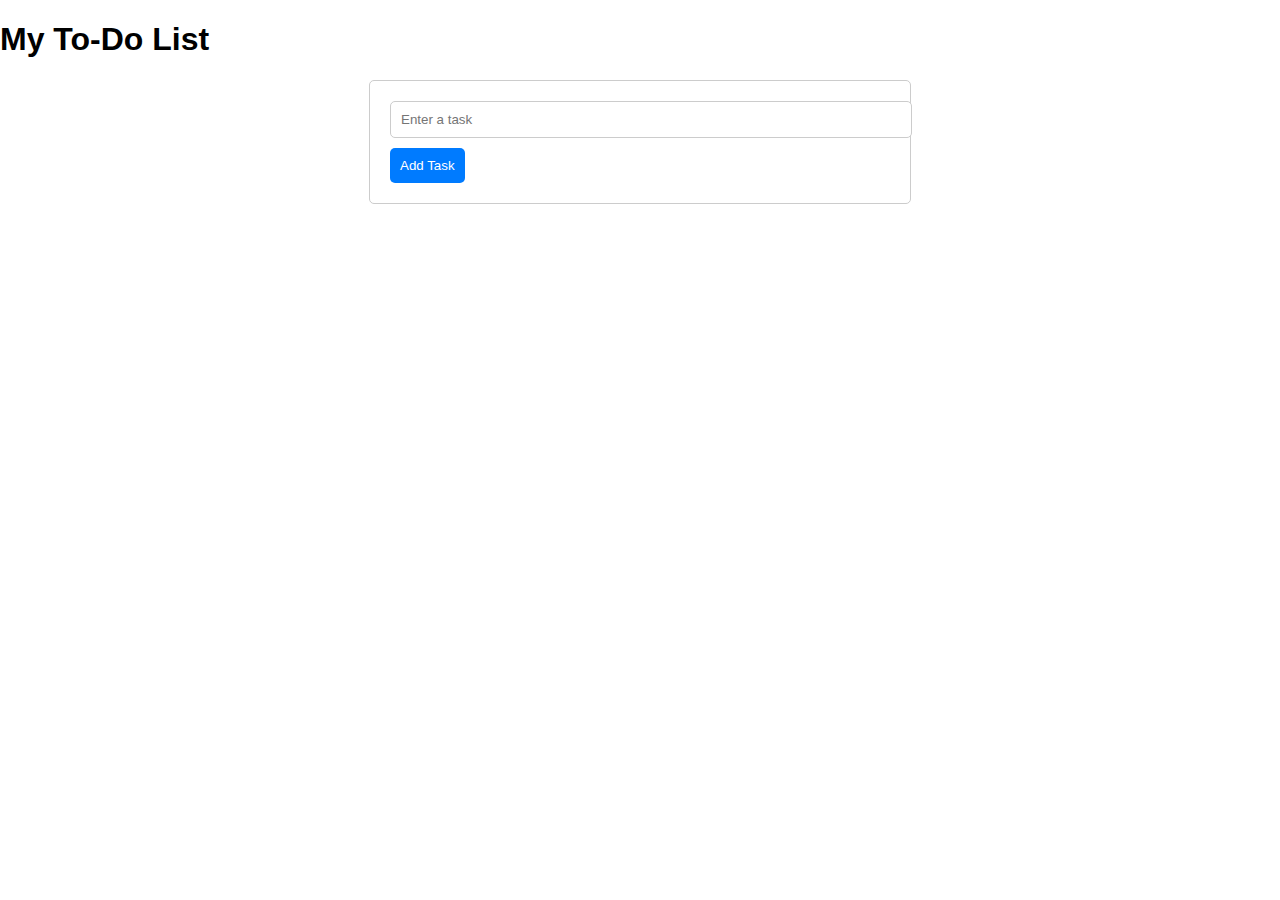
<file: Etp/index.html>
<!DOCTYPE html>
<html lang="en">
<head>
    <meta charset="UTF-8">
    <meta name="viewport" content="width=device-width, initial-scale=1.0">
    <title>To-Do List</title>
    <link rel="stylesheet" href="style.css">
</head>
<body>
    <h1 class="my_list">My To-Do List</h1>

    <div class="container">
        <input type="text" placeholder="Enter a task" id="new-task-input">
        <button id="add-task-button">Add Task</button>

        <ul id="to-do-list">
            </ul>
    </div>
</body>
</html>
</file>
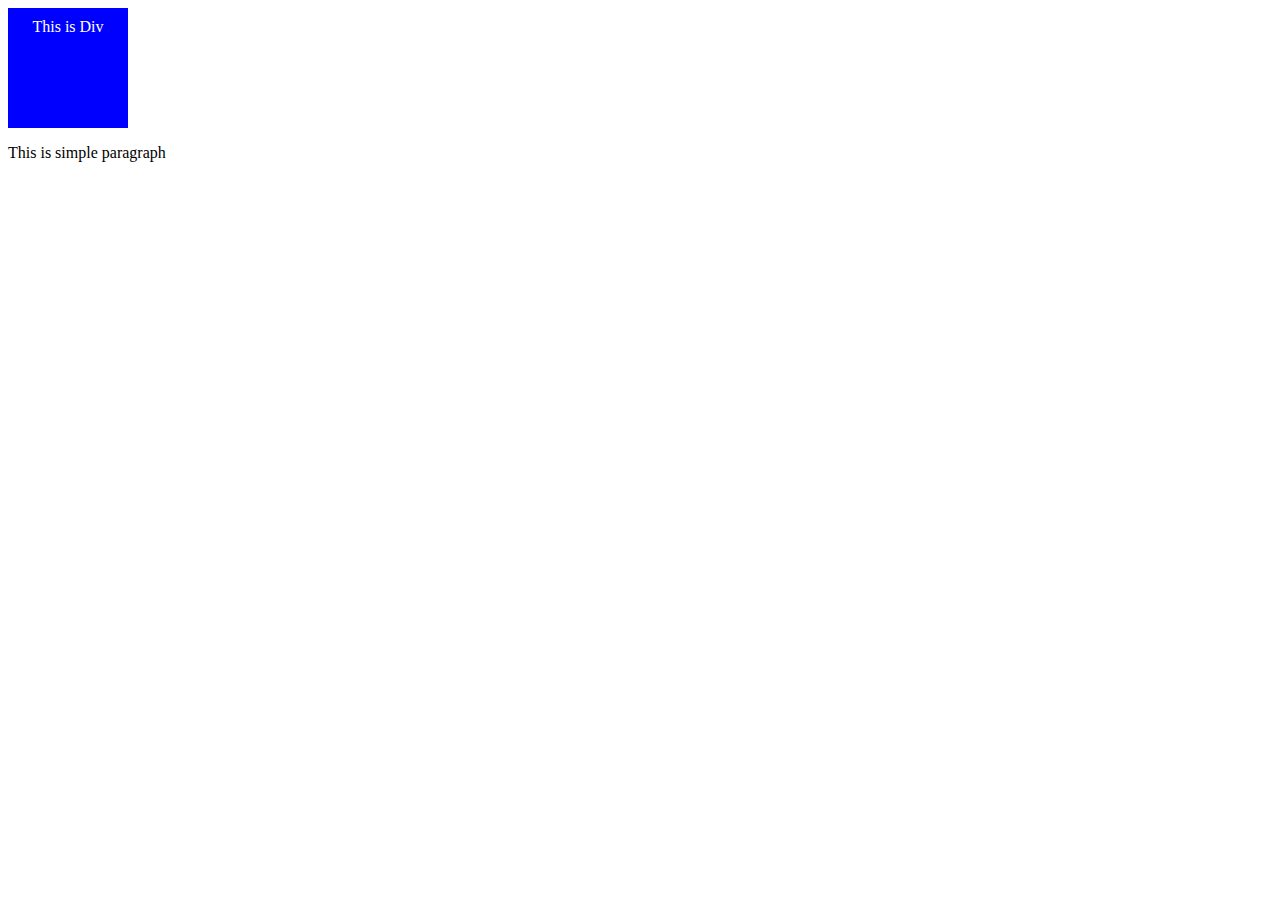
<file: 16_Attribute.html>
<!DOCTYPE html>
<html lang="en">
<head>
    <meta charset="UTF-8">
    <meta name="viewport" content="width=device-width, initial-scale=1.0">
    <link rel="stylesheet" href="16_style.css">
    <title>Attribute in JS</title>
</head>
<body>
    <div id="box" name="JSDiv">This is Div</div>
    <p class="para">This is simple paragraph</p>

    <script src="16_Attribute.js"></script>
</body>
</html>
</file>
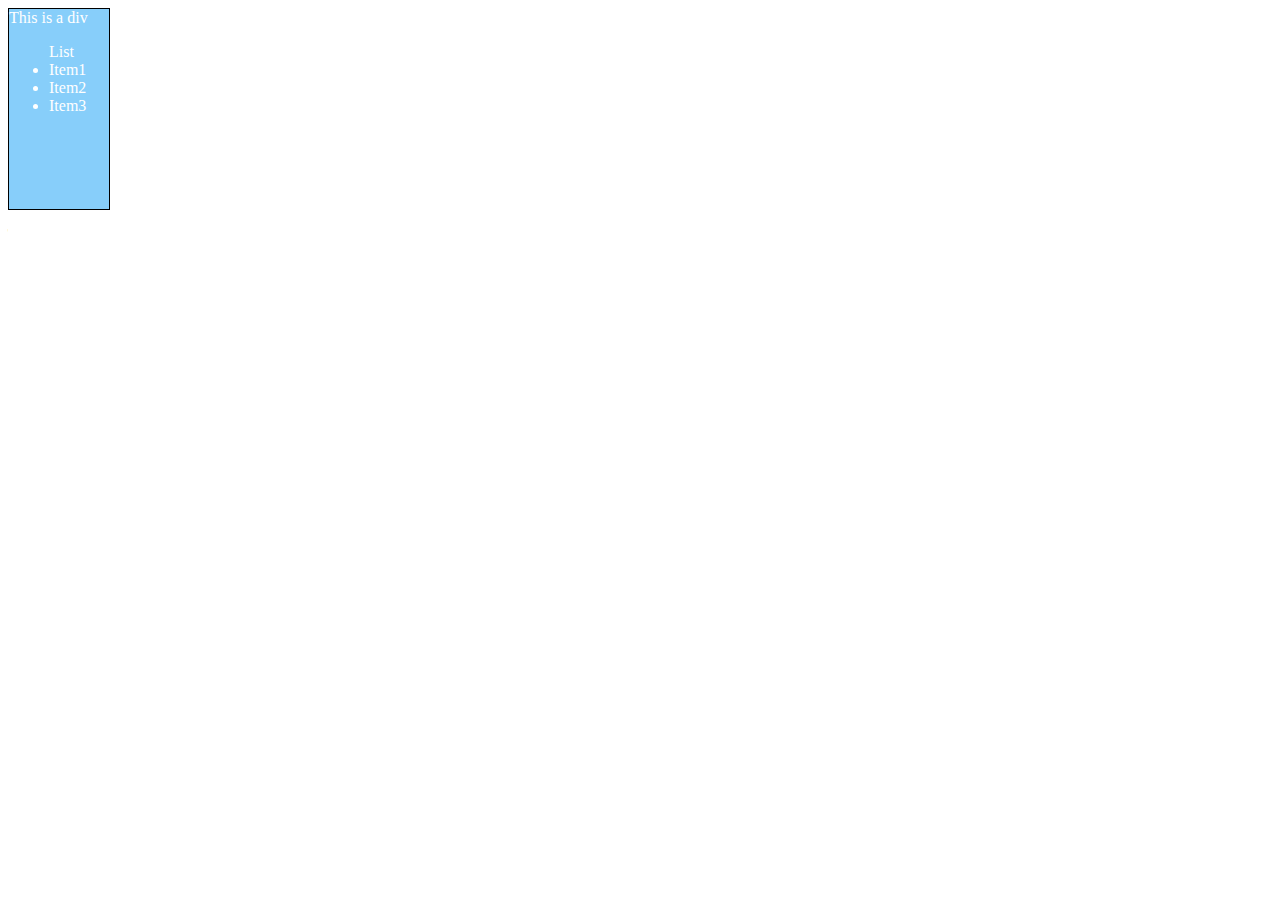
<file: 17_index.html>
<!DOCTYPE html>
<html lang="en">
<head>
    <meta charset="UTF-8">
    <meta name="viewport" content="width=device-width, initial-scale=1.0">
    <link rel="stylesheet" href="17_style.css">
    <title>Insert Element in Js</title>
</head>
<body>
   <div id="box" name="JSDIV"> This is a div 
        <ul>List
            <li>Item1</li>
            <li>Item2</li>
            <li>Item3</li>
        </ul>
    </div>
    <p class="para">This is a simple line</p>
    <script src="17_Insert.js"></script>
</body>
</html>
</file>
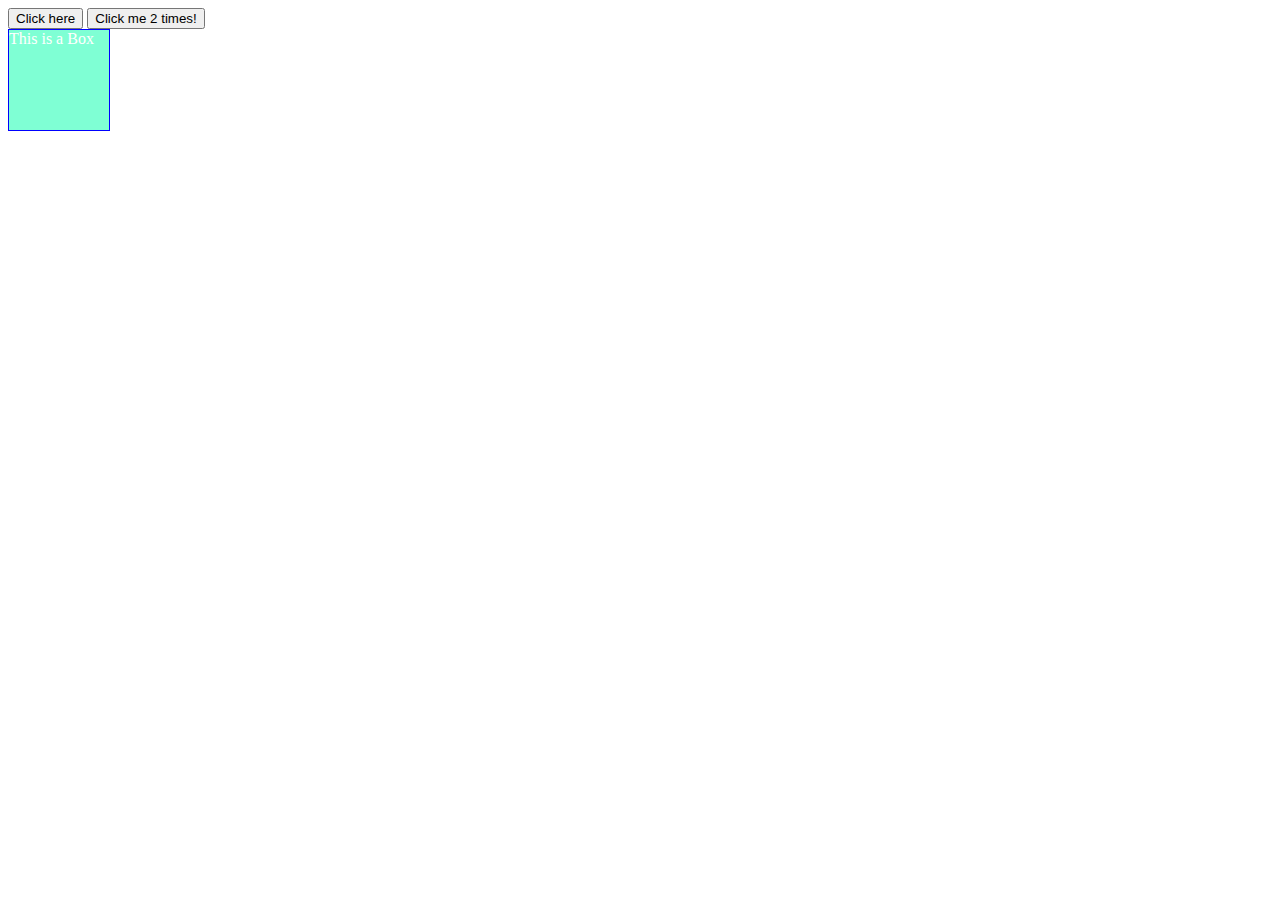
<file: 18_Event.html>
<!DOCTYPE html>
<html lang="en">
<head>
    <meta charset="UTF-8">
    <meta name="viewport" content="width=device-width, initial-scale=1.0">
    <title>Document</title>
    <link rel="stylesheet" href="18_Event.css">
</head>
<body>
    
    <!-- <button onclick="console.log('button was clicked');alert('Button was pressed')">Click Here!</button> -->

    <button id="Btn1">Click here</button>

    <button ondblclick="console.log('Button was clicked')">Click me 2 times!
    </button>

    <div onmouseover="console.log('You are inside')">This is a Box

    </div>
    <script src="18_Event.js"></script>
</body>
</html>
</file>
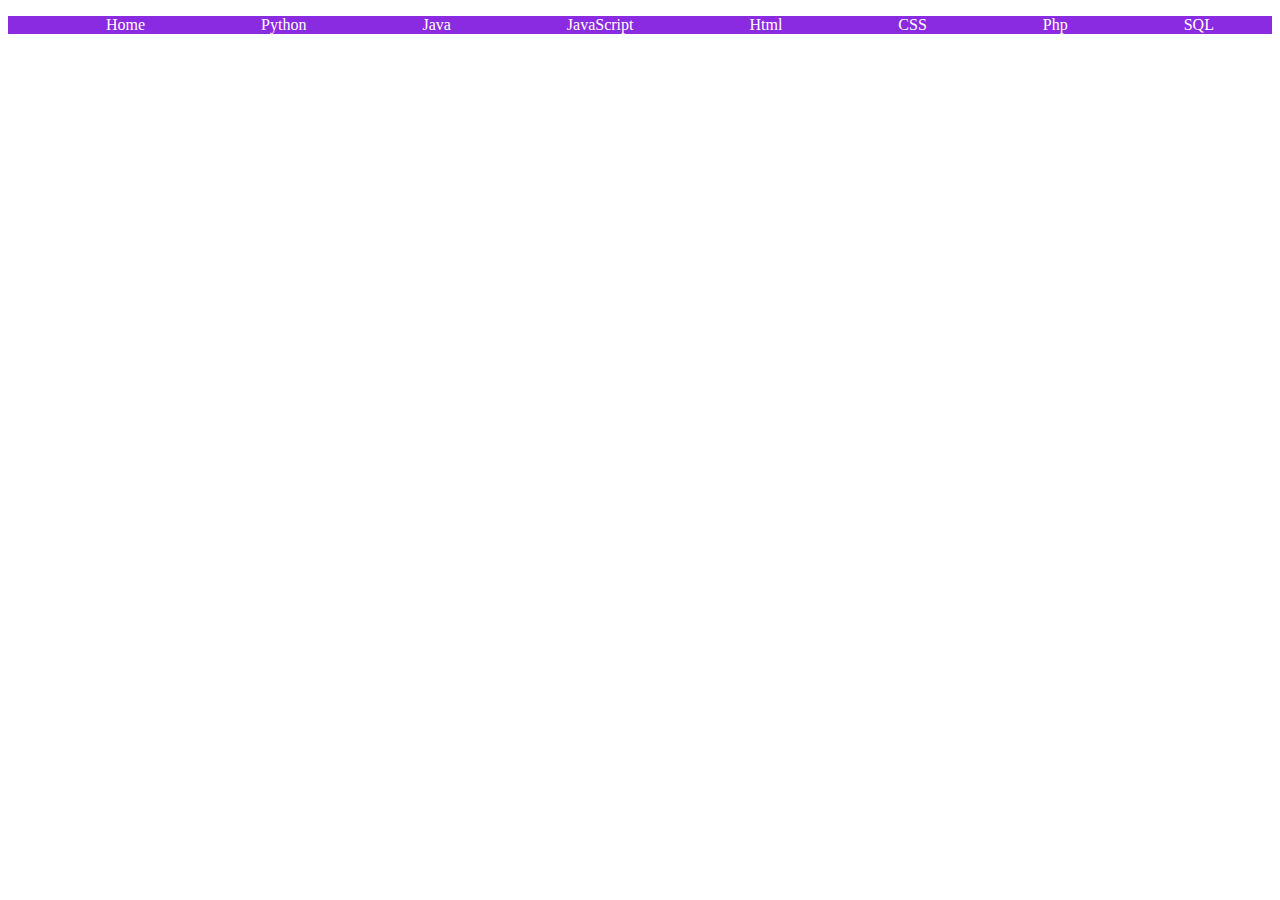
<file: 22_index.html>
<!DOCTYPE html>
<html lang="en">
<head>
    <meta charset="UTF-8">
    <meta name="viewport" content="width=device-width, initial-scale=1.0">
    <title>Document</title>
    <style>
        .container .nav ul {
            display: flex;
            list-style: none;
            justify-content: space-around;
            background-color: blueviolet;
            color: white;
        }
    </style>
</head>
<body>
    <div class="container">
        <div class="nav">
            <ul>
                <li>Home</li>
                <li>Python</li>
                <li>Java</li>
                <li>JavaScript</li>
                <li>Html</li>
                <li>CSS</li>
                <li>Php</li>
                <li>SQL</li>
            </ul>
        </div>
    </div>
</body>
</html>
</file>
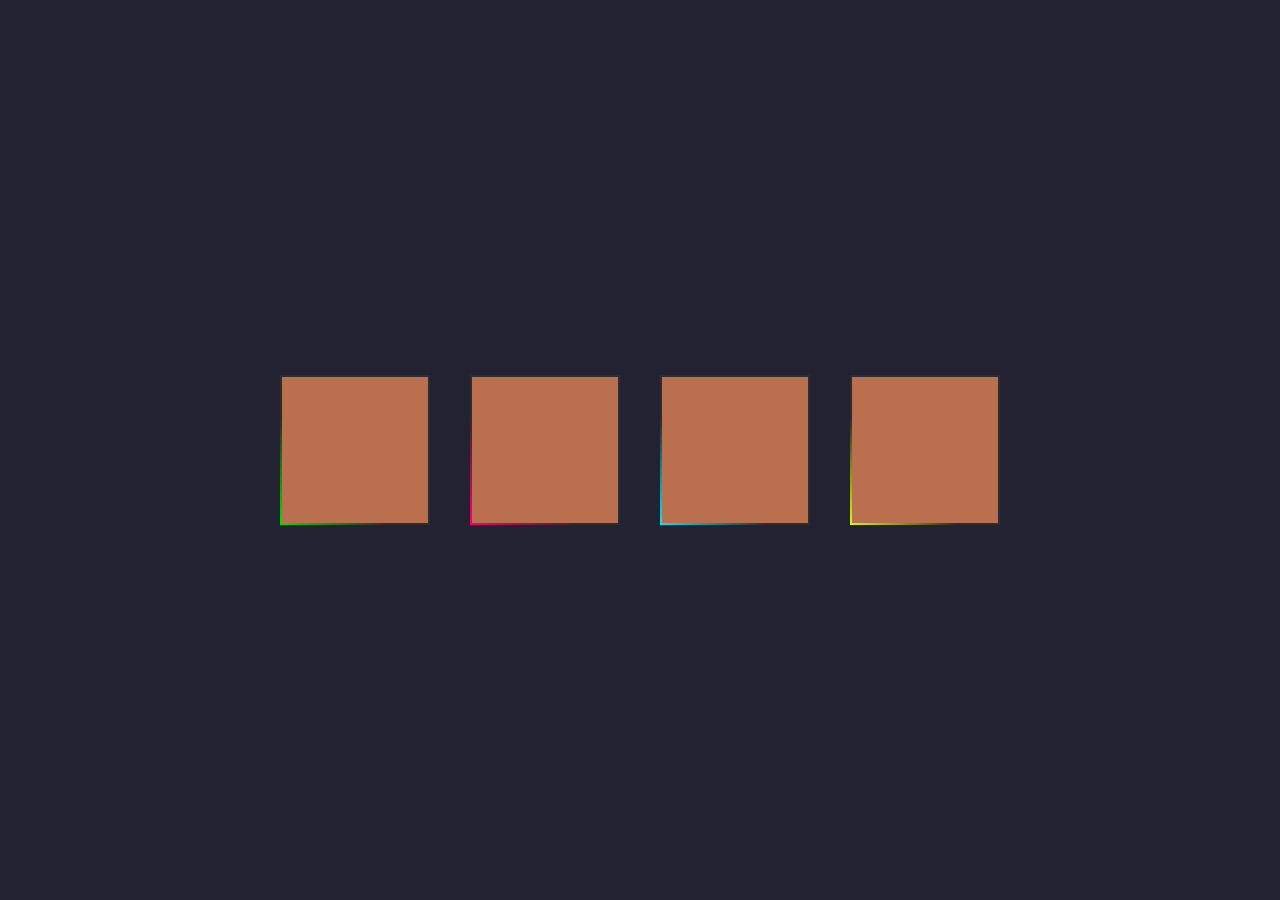
<file: Border.html>
<!DOCTYPE html>
<html lang="en">
<head>
    <meta charset="UTF-8">
    <meta name="viewport" content="width=device-width, initial-scale=1.0">
    <link rel="stylesheet" href="style.css">
    <title>Animated Border</title>
</head>
<body>
    <div class="loader" style="--clr: #01e100;--i:1;"></div>
    <div class="loader" style="--clr: #f50076;--i:1;"></div>
    <div class="loader" style="--clr: #00e6fd;--i:1;"></div>
    <div class="loader" style="--clr: #d0ff00;--i:1;"></div>
</body>
</html>
</file>
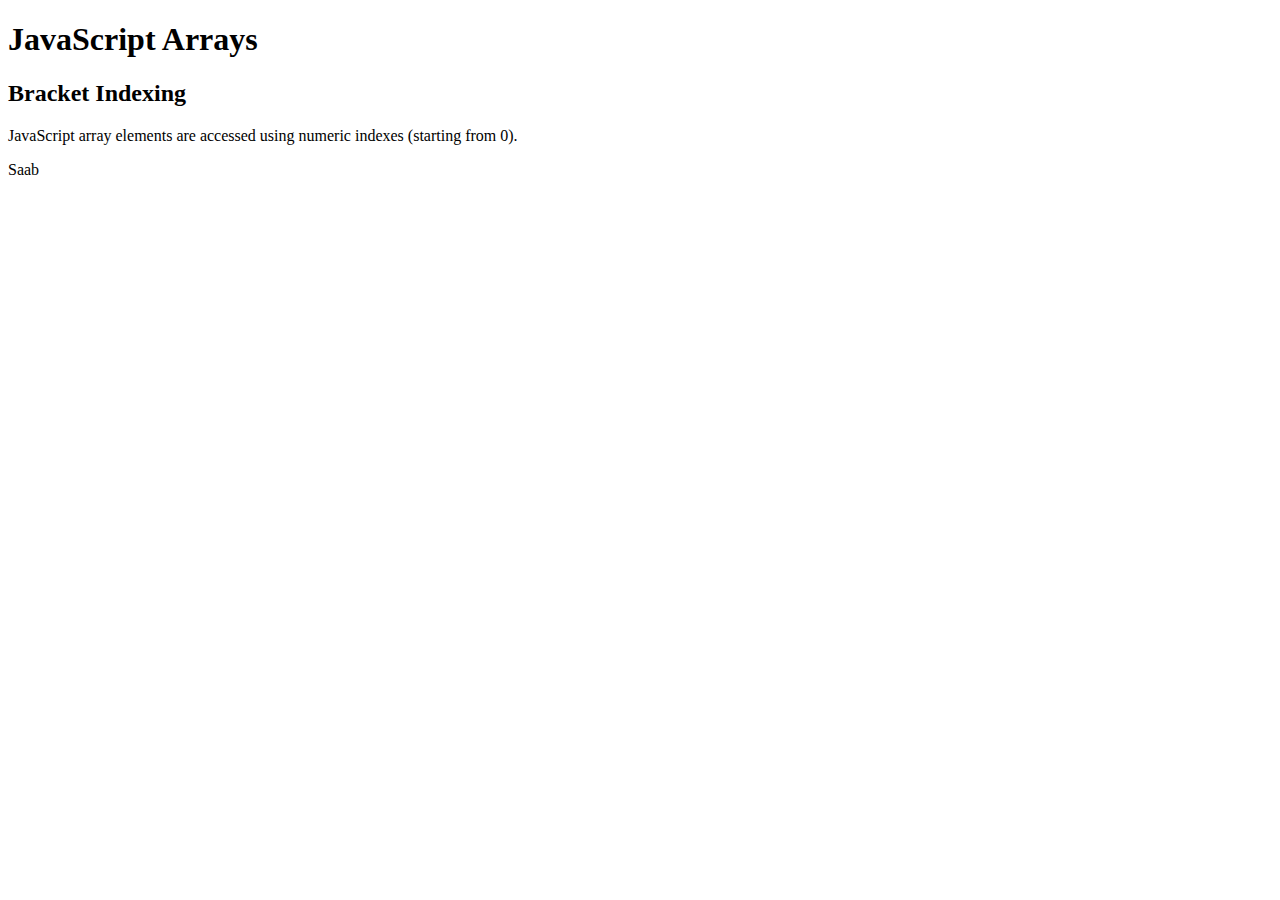
<file: DOM.html>
<!DOCTYPE html>
<html>
<body>
<h1>JavaScript Arrays</h1>
<h2>Bracket Indexing</h2>

<p>JavaScript array elements are accessed using numeric indexes (starting from 0).</p>

<p id="demo"></p>

<script>
const cars = ["Saab", "Volvo", "BMW"];
document.getElementById("demo").innerHTML = cars[0];
</script>

</body>
</html>
</file>
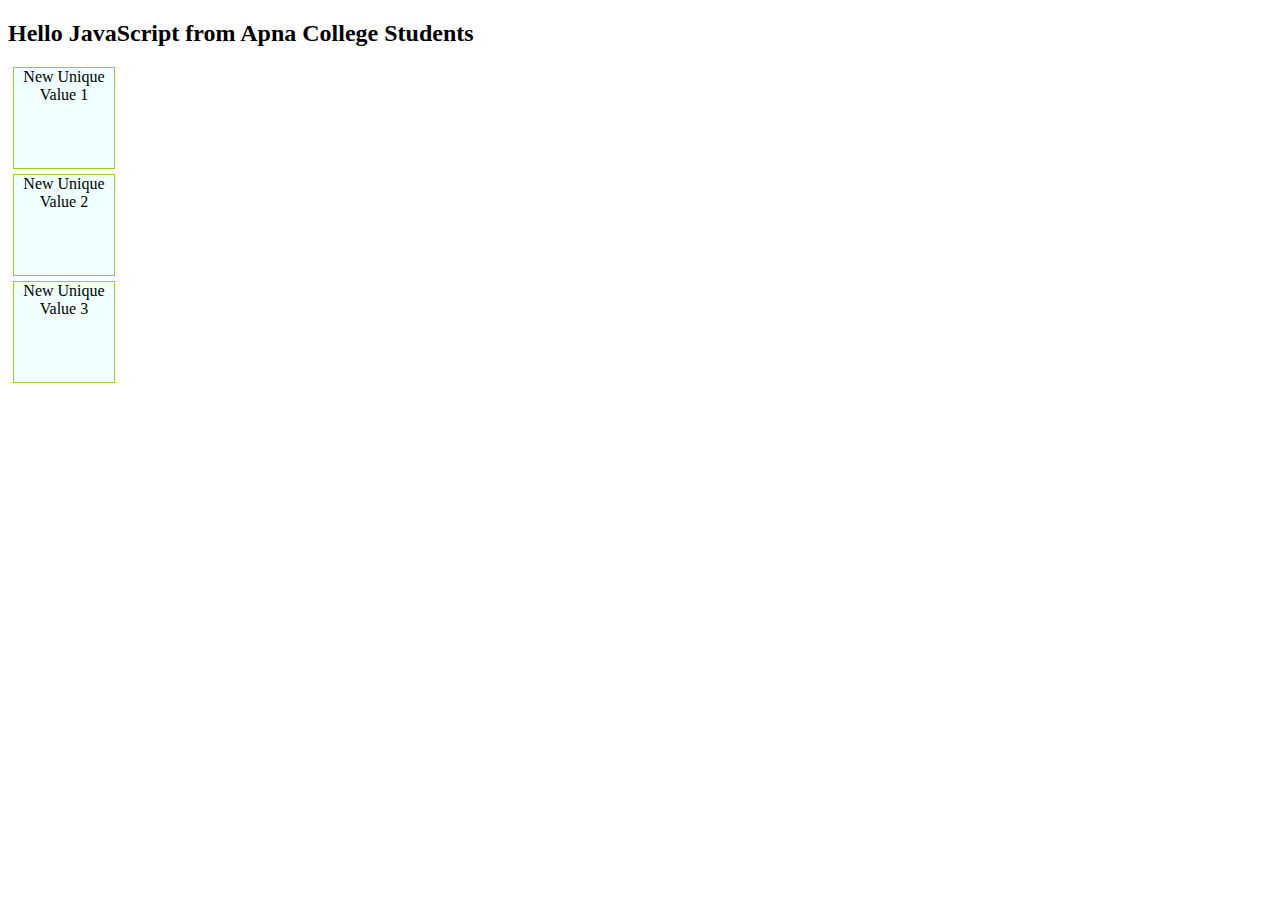
<file: Programs/12_index.html>
<!-- Q1:-  Create a H2 heading element with text - "Hello JavaScript". Append "from Apna College Students" to this using JS. -->

<!DOCTYPE html>
<html lang="en">
<head>
    <meta charset="UTF-8">
    <meta name="viewport" content="width=device-width, initial-scale=1.0">
    <style>
        .box{
            width:100px ;
            height: 100px;
            border: 1px solid yellowgreen;
            margin: 5px;
            text-align: center;
            background-color: azure;
        }
    </style>
    <title>Document</title>
</head>
<body>
    <h2>Hello JavaScript</h2>
    <div class="box"> First Div</div>
    <div class="box"> Second Div</div>
    <div class="box"> Third Div</div>

    <script src="12_Prog.js"></script>
</body>
</html>
</file>
<file: Etp/style.css>
body {
    font-family: sans-serif;
    margin: 0;
    padding: 0;
}

.container {
    width: 500px;
    margin: 0 auto;
    padding: 20px;
    border: 1px solid #ccc;
    border-radius: 5px;
}

.my_list{
    align-items: center;
    justify-content: center;
}
#new-task-input {
    width: 100%;
    padding: 10px;
    border: 1px solid #ccc;
    border-radius: 5px;
    margin-bottom: 10px;
}

#add-task-button {
    padding: 10px;
    border: none;
    border-radius: 5px;
    background-color: #007bff;
    color: white;
    cursor: pointer;
}

#to-do-list {
    margin: 0;
    padding: 0;
    list-style-type: none;
}

#to-do-list li {
    padding: 10px;
    border: 1px solid #ccc;
    margin-bottom: 5px;
}

#to-do-list li.completed {
    text-decoration: line-through;
}
</file>
<file: 16_style.css>
#box{
    height: 100px;
    width: 100px;
    background-color: blue;
    color: white;
    text-align: center;
    padding: 10px;
}
</file>
<file: 17_style.css>
#box{
    height: 200px;
    width: 100px;
    background-color: lightskyblue;
    color: white;
    border: 1px solid black;
}
</file>
<file: 18_Event.css>
/* Events in JS
The change in the state of an object is known as an Event
Events are fired to notify code of "Interesting Changes" that may affect code execution.

1. Mouse events (click, double click, etc)
2. Keyboard events (keypress, keyup, keydown)
3. Form events (submit etc.)
4. Print event & many more */


div{
    height: 100px;
    width: 100px;
    background-color: aquamarine;
    color: white;
    border: 1px solid blue;
}
</file>
<file: style.css>
*{
    margin: 0;
    padding: 0;
    box-sizing: border-box;
}
body{
    display: flex;
    justify-content: center;
    align-items: center;
    min-height: 100vh;
    background-color:#223;
    gap: 40px;
}
.loader{
    position: relative;
    width: 150px;
    height: 150px;
    background-color: rgb(45, 45, 45);
    overflow: hidden;
    transform: rotate(calc(90deg* var(--i)));
}
.loader::after{
    content: "";
    position: absolute;
    inset: 2px;
    background-color: #BA704F;

}

.loader::before{
    content: "";
    position: absolute;
    width: 300px;
    height: 300px;
    background: radial-gradient(var(--clr),transparent,transparent);
    animation: animate 1.5s linear infinite;
}

@keyframes animate{
    0%{
        transform: translate(-150px,-150px);
    }
    25%{
        transform: translate(0,-150px);
    }
    50%{
        transform: translate(0,0);
    }
    75%{
        transform: translate(-150px,0);
    }
    100%{
        transform: translate(-150px,-150px);
    }
}
</file>
